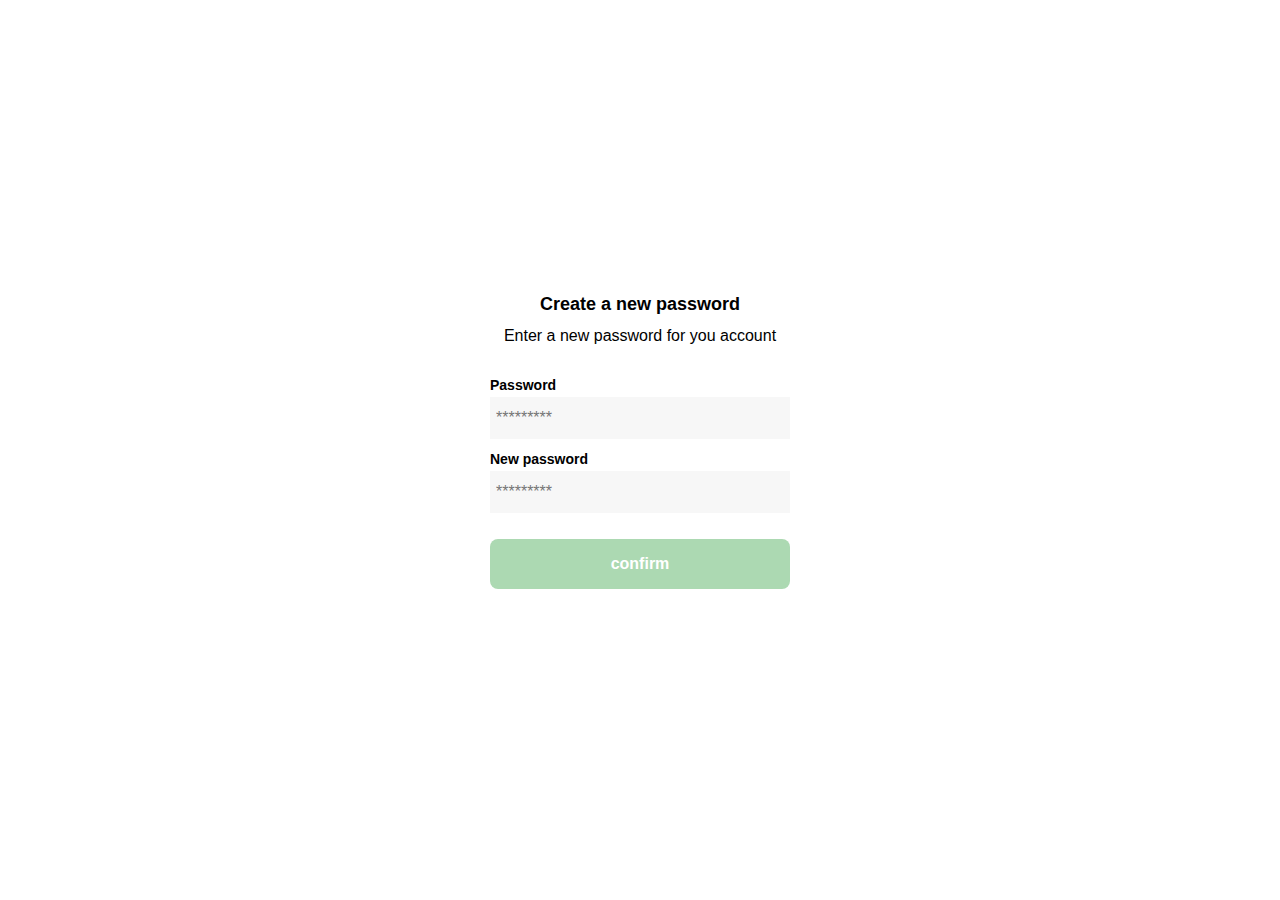
<file: clase-1.html>
<!DOCTYPE html>
<html lang="en">
<head>
    <meta charset="UTF-8">
    <meta http-equiv="X-UA-Compatible" content="IE=edge">
    <meta name="viewport" content="width=device-width, initial-scale=1.0">
    <title>Document</title>
    <link rel="stylesheet" href="styles/clase-1.css">
    <link rel="shortcut icon" href="./logos/favicon_bota_fora.png.svg" type="img">
</head>
<body>
    <div class="login">
        <div class="form-container">
            <img src='./logos/logo_yard_sale.svg' alt='logo' class="logo"/>

            <h1 class="title">Create a new password</h1>
            <p class="subtitle">Enter a new password for you account</p>
            <form action="/" class="form">
                <label for='password' class="label">
                    Password
                </label>
                <input type='password' id="password" placeholder="*********" class="input input-password"/>
                <label for='new-password' class="label">
                    New password
                </label>
                <input type='password' id="new-password" placeholder="*********" class="input input-password"/>

                <input type='submit' value="confirm" class="primary-button login-button"/>
            </form>
        </div>
    </div>
</body>
</html>
</file>
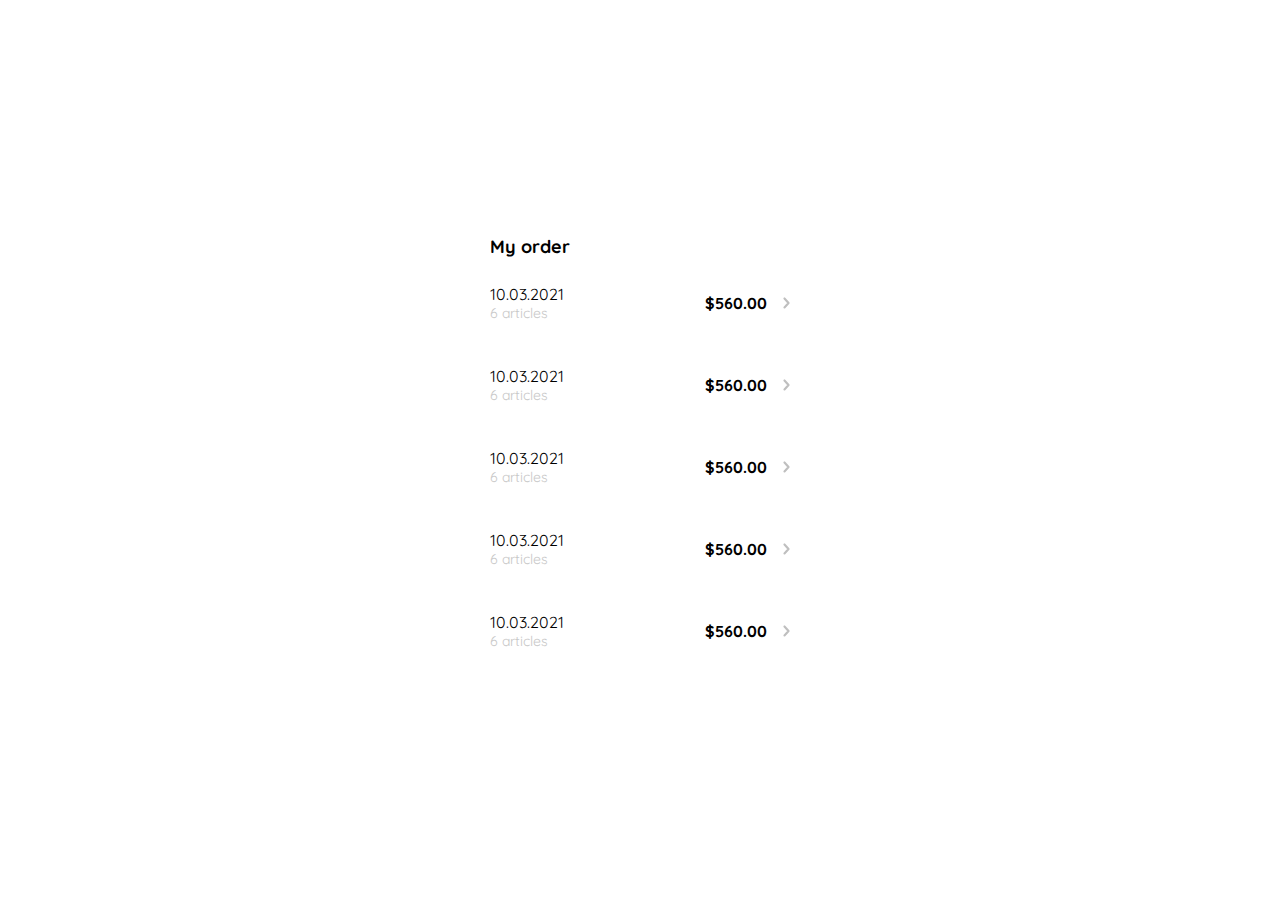
<file: clase-10.html>
<!DOCTYPE html>
<html lang="es">
  <head>
    <link rel="preconnect" href="https://fonts.googleapis.com" />
    <link rel="preconnect" href="https://fonts.gstatic.com" crossorigin />
    <link
      href="https://fonts.googleapis.com/css2?family=Quicksand:wght@300;500;700&display=swap"
      rel="stylesheet"
    />
    <meta charset="UTF-8" />
    <meta http-equiv="X-UA-Compatible" content="IE=edge" />
    <meta name="viewport" content="width=device-width, initial-scale=1.0" />
    <link rel="stylesheet" href="./styles/clase-1.css" />
    <title>My order | Platzi Yard Sale</title>
  </head>
  <body>
    <header></header>
    <main>
      <div class="my-order">
        <div class="my-order-container">
          <h1 class="title-order">My order</h1>
          <div class="my-order-content">
            <div class="order-2">
              <div>
                <p>
                  <span> 10.03.2021 </span>
                  <span> 6 articles </span>
                </p>
              </div>
              <p>$560.00</p>
              <img src="./icons/flechita.svg" alt="arrow" />
            </div>
            <div class="order-2">
              <div>
                <p>
                  <span> 10.03.2021 </span>
                  <span> 6 articles </span>
                </p>
              </div>
              <p>$560.00</p>
              <img src="./icons/flechita.svg" alt="arrow" />
            </div>
            <div class="order-2">
              <div>
                <p>
                  <span> 10.03.2021 </span>
                  <span> 6 articles </span>
                </p>
              </div>
              <p>$560.00</p>
              <img src="./icons/flechita.svg" alt="arrow" />
            </div>
            <div class="order-2">
              <div>
                <p>
                  <span> 10.03.2021 </span>
                  <span> 6 articles </span>
                </p>
              </div>
              <p>$560.00</p>
              <img src="./icons/flechita.svg" alt="arrow" />
            </div>
            <div class="order-2">
              <div>
                <p>
                  <span> 10.03.2021 </span>
                  <span> 6 articles </span>
                </p>
              </div>
              <p>$560.00</p>
              <img src="./icons/flechita.svg" alt="arrow" />
            </div>
          </div>
        </div>
      </div>
    </main>
  </body>
</html>
</file>
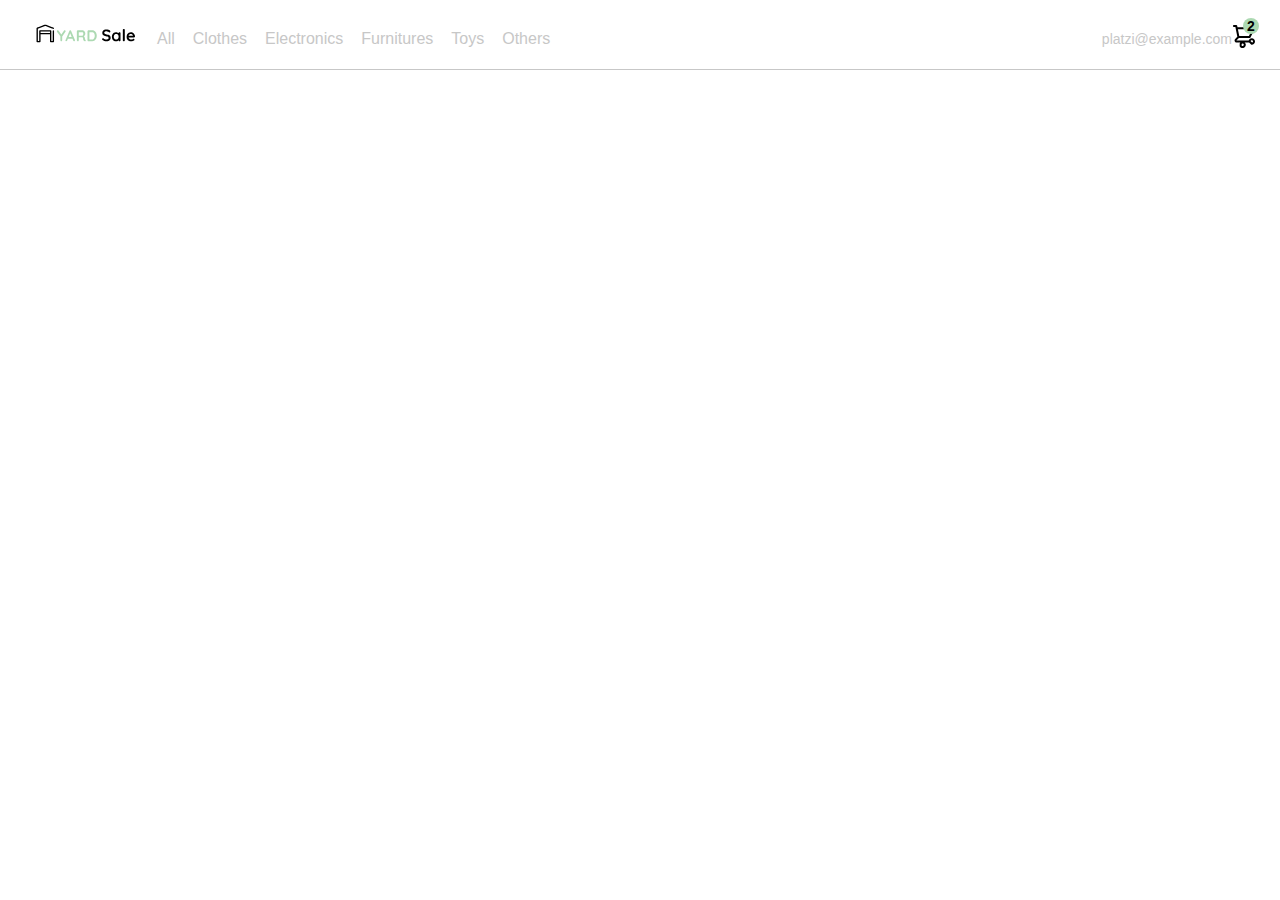
<file: clase-11.html>
<!DOCTYPE html>
<html lang="en">
  <head>
    <meta charset="UTF-8" />
    <meta http-equiv="X-UA-Compatible" content="IE=edge" />
    <meta name="viewport" content="width=device-width, initial-scale=1.0" />
    <title>Document</title>
    <style>
      :root {
        --white: #ffffff;
        --black: #000000;
        --dark: #232830;
        --very-light-pink: #c7c7c7;
        --text-input-field: #f7f7f7;
        --hospital-green: #acd9b2;
        --sm: 14px;
        --md: 16px;
        --lg: 18px;
      }
      body {
        font-family: "Quicksand", sans-serif;
        margin: 0;
        width: 100%;
      }

      .menu {
        display: none;
      }

      .logo {
        width: 100px;
      }

      nav {
        display: flex;
        justify-content: space-between;
        align-items: center;
        padding: 0 24px;
        border-bottom: 1px solid var(--very-light-pink);
      }

      .navbar-email {
        color: var(--very-light-pink);
        font-size: var(--sm);
      }

      .navbar-left {
        display: flex;
        margin-left: 12px;
      }

      .navbar-left ul {
        margin-left: 12px;
      }

      .navbar-left ul li a,
      .navbar-right ul li a {
        text-decoration: none;
        color: var(--very-light-pink);
        border: 1px solid var(--white);
        border-radius: 8px;
        padding: 8px;
      }

      .navbar-left ul li a:hover,
      .navbar-right ul li a:hover {
        border: 1px solid var(--hospital-green);
        color: var(--hospital-green);
      }

      .navbar-left ul,
      .navbar-right ul {
        list-style: none;
        padding: 0;
        margin-top: 24px;
        display: flex;
        align-items: center;
      }

      .navbar-right {
        display: flex;
      }

      .navbar-shopping-cart {
        position: relative;
      }

      .navbar-shopping-cart div {
        position: absolute;
        top: -6px;
        right: -3px;
        width: 16px;
        height: 16px;
        display: flex;
        justify-content: center;
        align-items: center;
        background-color: var(--hospital-green);
        border-radius: 50%;
        font-size: var(--sm);
        font-weight: bold;
      }

      @media (max-width: 640px) {
        .menu {
          display: block;
        }

        .navbar-left ul {
          display: none;
        }
        .navbar-email {
          display: none;
        }
      }
    </style>
  </head>
  <body>
    <nav>
      <img src="./icons/icon_menu.svg" alt="menu" class="menu" />
      <div class="navbar-left">
        <img src="./logos/logo_yard_sale.svg" alt="logo" class="logo" />
        <ul>
          <li>
            <a href="/">All</a>
          </li>
          <li>
            <a href="/">Clothes</a>
          </li>
          <li>
            <a href="/">Electronics</a>
          </li>
          <li>
            <a href="/">Furnitures</a>
          </li>
          <li>
            <a href="/">Toys</a>
          </li>
          <li>
            <a href="/">Others</a>
          </li>
        </ul>
      </div>
      <div class="navbar-right">
        <ul>
          <li class="navbar-email">platzi@example.com</li>
          <li class="navbar-shopping-cart">
            <img src="./icons/icon_shopping_cart.svg" alt="shopping cart" />
            <div>2</div>
          </li>
        </ul>
      </div>
    </nav>
  </body>
</html>
</file>
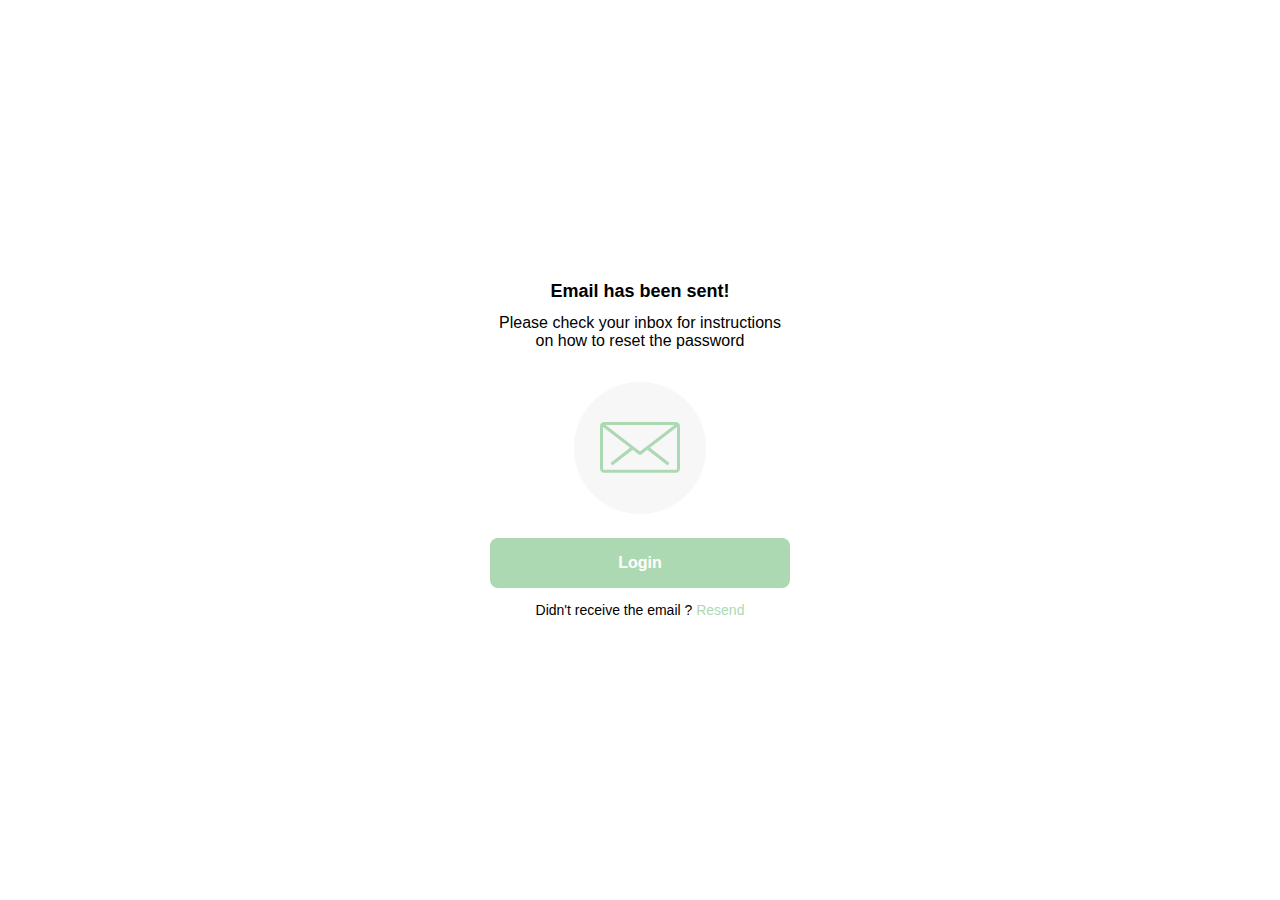
<file: clase-2.html>
<!DOCTYPE html>
<html lang="en">
<head>
    <meta charset="UTF-8">
    <meta http-equiv="X-UA-Compatible" content="IE=edge">
    <meta name="viewport" content="width=device-width, initial-scale=1.0">
    <title>Document</title>
    <link rel="stylesheet" href="styles/clase-1.css">
</head>
<body>
    <div class="login">
        <div class="email-container">
            <img src='./logos/logo_yard_sale.svg' alt='logo' class="logo"/>

            <h1 class="title">Email has been sent!</h1>
            <p class="subtitle">Please check your inbox for instructions on how to reset the password</p>
            <div class="email-image">
                <img src="./icons/email.svg" alt="email" >
            </div>
            <button class="primary-button">Login</button>
            <p class="resend">
                <span>Didn't receive the email ?</span>
                <a href="/">Resend</a>
            </p>
        </div>
    </div>
</body>
</html>
</file>
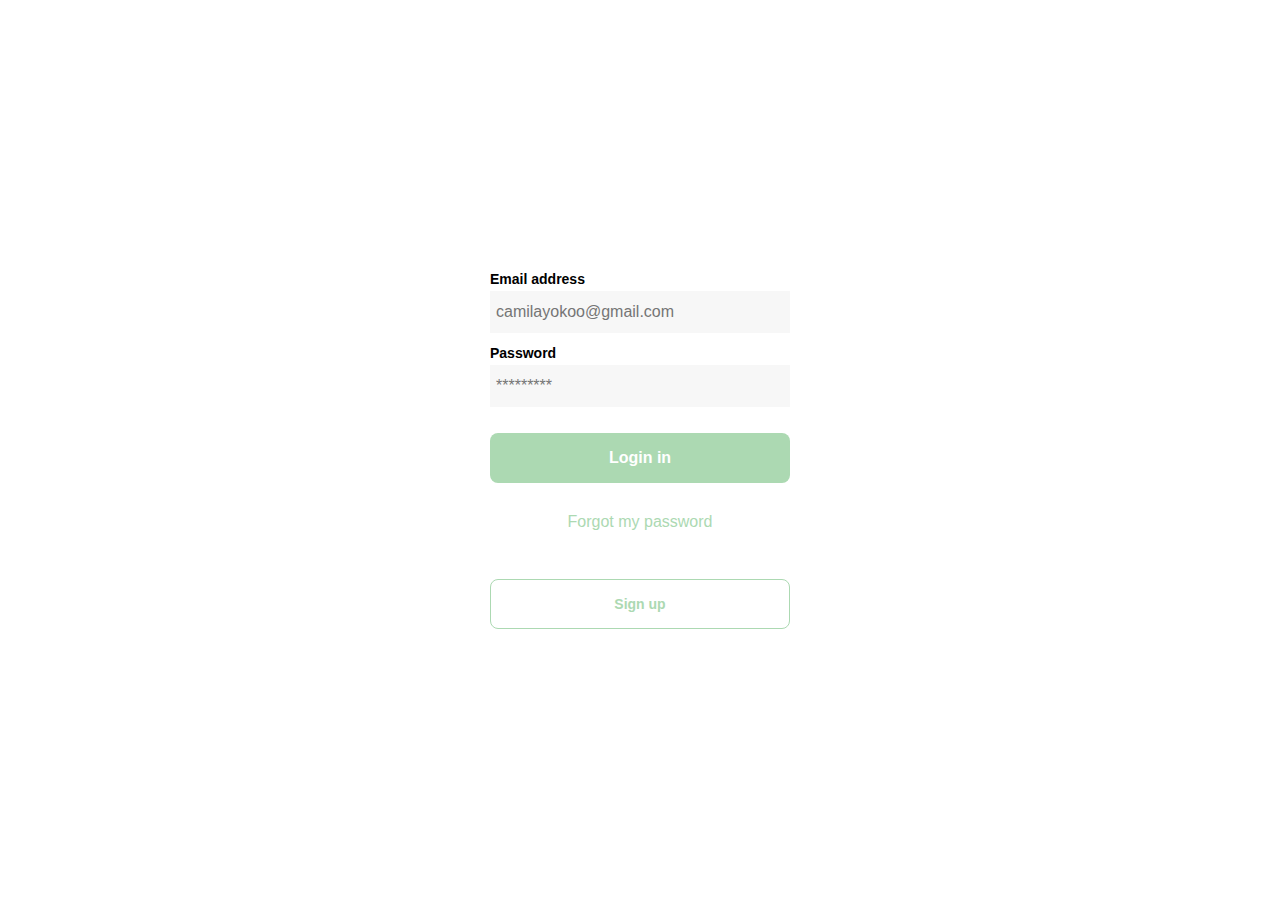
<file: clase-3.html>
<!DOCTYPE html>
<html lang="en">
<head>
    <meta charset="UTF-8">
    <meta http-equiv="X-UA-Compatible" content="IE=edge">
    <meta name="viewport" content="width=device-width, initial-scale=1.0">
    <title>Document</title>
    <link rel="shortcut icon" href="./logos/favicon_bota_fora.png.svg" type="img">
    <link rel="stylesheet" href="styles/clase-1.css">
</head>
<body>
    <div class="login">
        <div class="form-container ">
            <img src='./logos/logo_yard_sale.svg' alt='logo' class="logo"/>
            <form action="/" class="form mb-10">
                <label for='email' class="label">
                    Email address
                </label>
                <input type='email' id="email" placeholder="camilayokoo@gmail.com" class="input input-password"/>
                <label for='password' class="label">
                    Password
                </label>
                <input type='password' id="password" placeholder="*********" class="input input-password"/>

                <input type='submit' value="Login in" class="primary-button login-button"/>
                <a href="/" class="forgot-text">Forgot my password</a>
            </form>
            <button class="secondary-button signup-button">Sign up</button>
        </div>
    </div>
</body>
</html>
</file>
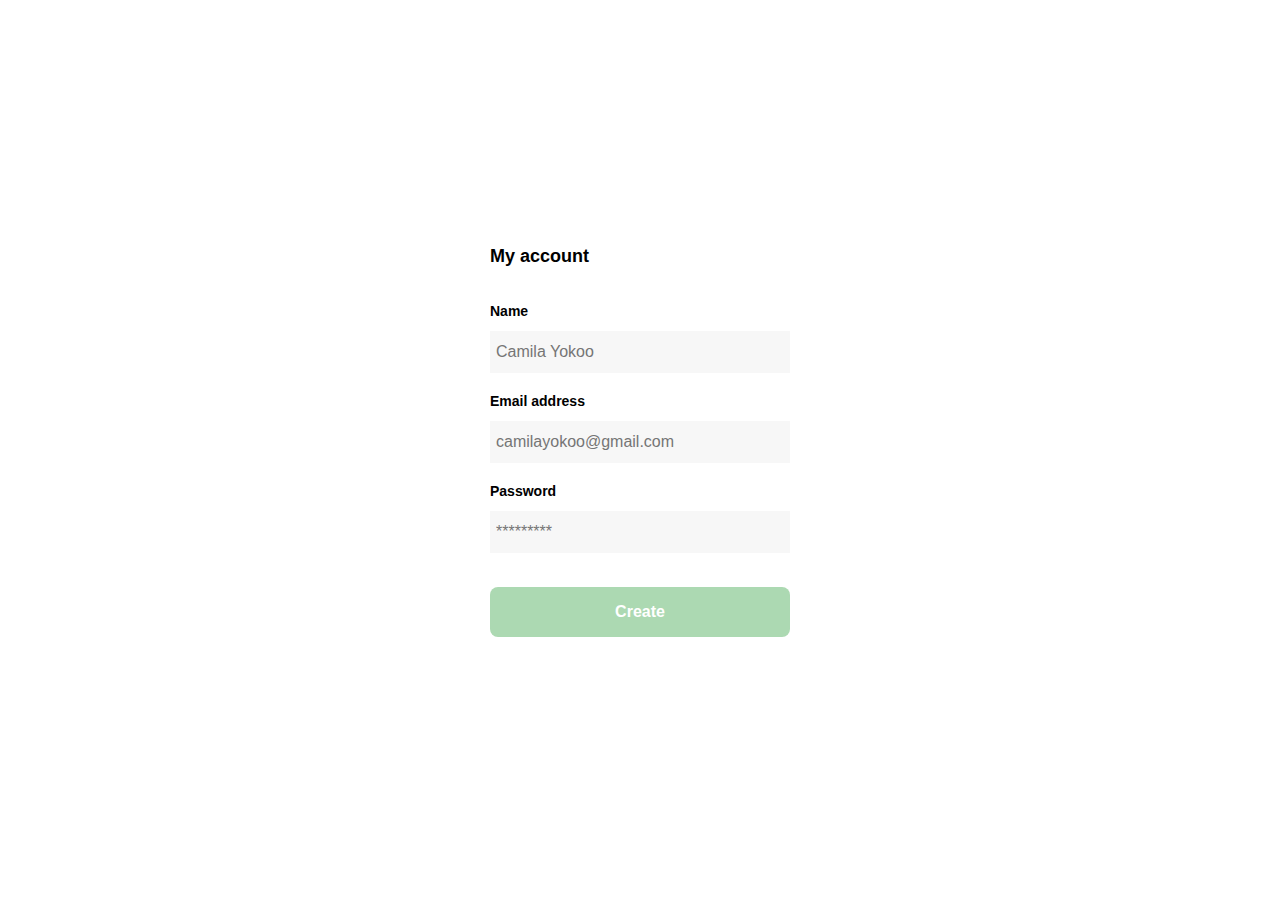
<file: clase-4.html>
<!DOCTYPE html>
<html lang="en">
<head>
    <meta charset="UTF-8">
    <meta http-equiv="X-UA-Compatible" content="IE=edge">
    <meta name="viewport" content="width=device-width, initial-scale=1.0">
    <title>Document</title>
    <link rel="shortcut icon" href="./logos/favicon_bota_fora.svg" type="img">
    <link rel="stylesheet" href="styles/clase-1.css">
</head>
<body>
    <div class="login">
        <div class="form-container">
            <img src='./logos/logo_yard_sale.svg' alt='logo' class="logo"/>
            <h1 class="title left">My account</h1>
            <form action="/" class="form gap-10">
                <label for='name' class="label">
                    Name
                </label>
                <input type='name' id="name" placeholder="Camila Yokoo" class="input input-password"/>
                <label for='email' class="label">
                    Email address
                </label>
                <input type='email' id="email" placeholder="camilayokoo@gmail.com" class="input input-password"/>
                <label for='password' class="label">
                    Password
                </label>
                <input type='password' id="password" placeholder="*********" class="input input-password"/>

                <input type='submit' value="Create" class="primary-button login-button"/>
            </form>
        </div>
    </div>
</body>
</html>
</file>
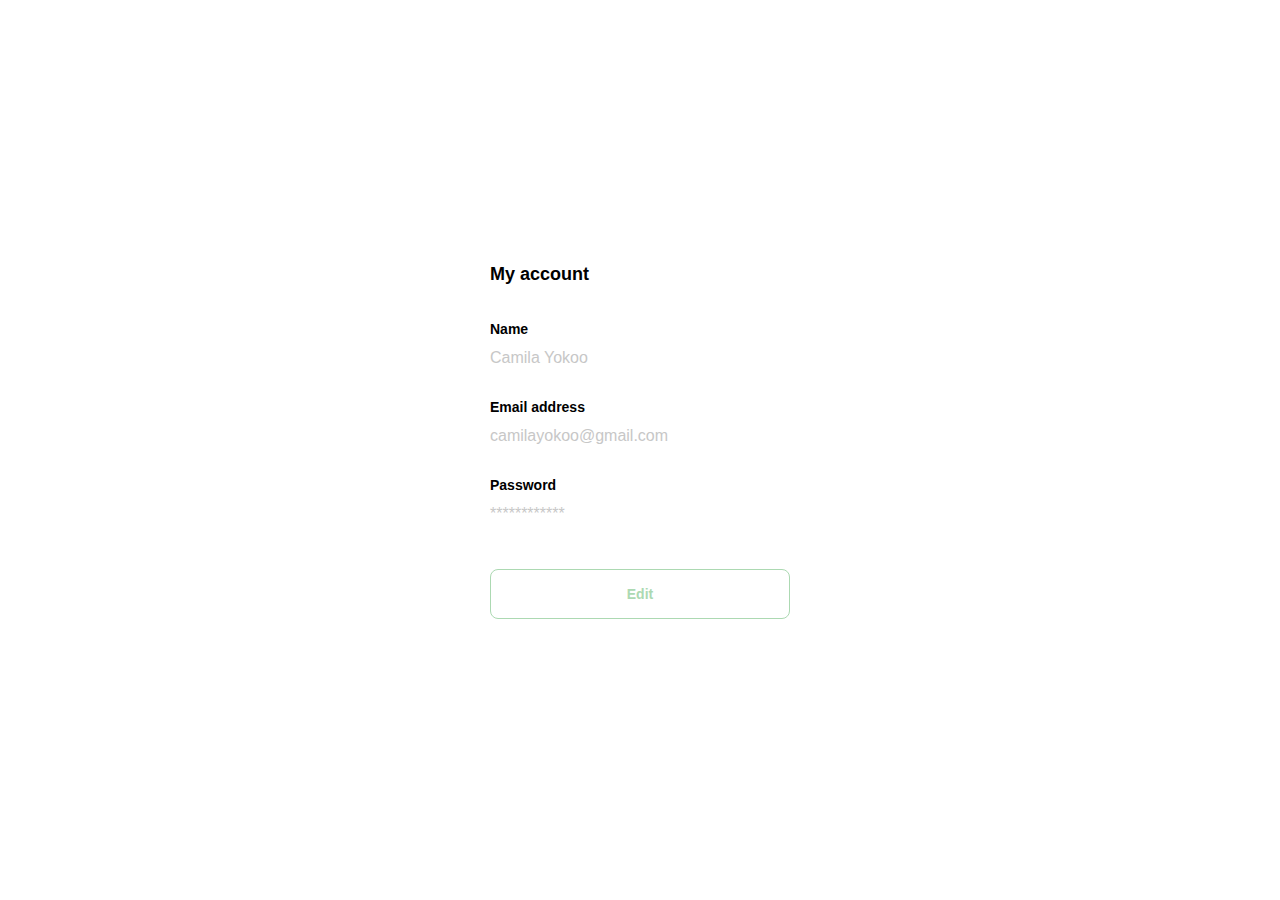
<file: clase-5.html>
<!DOCTYPE html>
<html lang="en">
<head>
    <meta charset="UTF-8">
    <meta http-equiv="X-UA-Compatible" content="IE=edge">
    <meta name="viewport" content="width=device-width, initial-scale=1.0">
    <title>Document</title>
    <link rel="shortcut icon" href="./logos/favicon_bota_fora.svg" type="img">
    <link rel="stylesheet" href="styles/clase-1.css">
</head>
<body>
    <div class="login">
        <div class="form-container">
            <img src='./logos/logo_yard_sale.svg' alt='logo' class="logo"/>
            <h1 class="title left">My account</h1>
            <form action="/" class="form">
                <label for='name' class="label">
                    Name
                </label>
                <p class="value">Camila Yokoo</p>
                <label for='email' class="label">
                    Email address
                </label>
                <p class="value">
                    camilayokoo@gmail.com
                </p>
                <label for='password' class="label">
                    Password
                </label>
                <p class="value">************</p>
                <input type='submit' value="Edit" class="secondary-button login-button"/>
            </form>
        </div>
    </div>
</body>
</html>
</file>
<file: styles/clase-1.css>
:root {
  --white: #ffffff;
  --black: #000000;
  --dark: #232830;
  --very-light-pink: #c7c7c7;
  --text-input-field: #f7f7f7;
  --hospital-green: #acd9b2;
  --sm: 14px;
  --md: 16px;
  --lg: 18px;
}

body {
  font-family: "Quicksand", sans-serif;
  margin: 0;
}

.mobile-menu {
  padding: 24px;
}

.mobile-menu a {
  text-decoration: none;
  color: var(--black);
  font-weight: bold;
}

.mobile-menu ul {
  padding: 0;
  margin: 24px 0 0;
  list-style: none;
}

.mobile-menu ul li {
  margin-bottom: 24px;
}

.email {
  font-size: var(--sm);
  font-weight: 300 !important;
}

.mobile-menu ul:nth-child(1) {
  border-bottom: 1px solid #c7c7c7;
}

.sign-out {
  font-size: var(--sm);
  color: var(--hospital-green) !important;
}

.mobile-menu ul:nth-child(3) {
  position: absolute;
  bottom: 0;
}

.login {
  width: 100%;
  height: 100vh;
  display: grid;
  place-items: center;
}

.form-container {
  display: grid;
  grid-template-rows: auto 1fr auto;
  width: 300px;
}

.email-container {
  display: grid;
  grid-template-rows: auto 1fr auto;
  width: 300px;
  justify-items: center;
}

.logo {
  width: 150px;
  margin-bottom: 48px;
  justify-self: center;
  display: none;
}

.title {
  font-size: var(--lg);
  margin-bottom: 12px;
  text-align: center;
}

.left {
  text-align: start;
  margin-bottom: 36px;
}

.subtitle {
  color: var(--very--light-pink);
  font-size: var(--md);
  font-weight: 300;
  margin-top: 0;
  margin-bottom: 32px;
  text-align: center;
}

.label {
  font-size: var(--sm);
  font-weight: bold;
  margin-bottom: 4px;
}

.input {
  background-color: var(--text-input-field);
  border: none;
  border-radius: 8;
  height: 30px;
  font-size: var(--md);
  padding: 6px;
  margin-bottom: 12px;
}

.form {
  display: flex;
  flex-direction: column;
}

.primary-button {
  background-color: var(--hospital-green);
  border-radius: 8px;
  border: none;
  color: var(--white);
  width: 100%;
  cursor: pointer;
  font-size: var(--md);
  font-weight: bold;
  height: 50px;
}

.login-button {
  margin-top: 14px;
  margin-bottom: 30px;
}

.email-image {
  width: 132px;
  height: 132px;
  border-radius: 50%;
  background-color: var(--text-input-field);
  display: flex;
  justify-content: center;
  align-items: center;
  margin-bottom: 24px;
}

.email-image img {
  width: 80px;
}

.resend {
  font-size: var(--sm);
}

.resend span {
  color: var(--very--light-pink);
}

.resend a {
  color: var(--hospital-green);
  text-decoration: none;
}

.forgot-text {
  color: var(--hospital-green);
  text-align: center;
  text-decoration: none;
}

.mb-10 {
  margin-bottom: 48px;
}

.secondary-button {
  color: var(--hospital-green);
  background-color: transparent;
  border-radius: 8px;
  border: 1px solid var(--hospital-green);
  width: 100%;
  cursor: pointer;
  font-size: var(--sm);
  font-weight: bold;
  height: 50px;
}

.gap-10 {
  display: flex;
  flex-direction: column;
  gap: 8px;
}

.value {
  color: var(--very-light-pink);
  font-size: var(--md);
  margin: 8px 0 32px 0px;
}

/* pagina de inicio */
.cards-container {
  display: grid;
  gap: 26px;
  grid-template-columns: repeat(auto-fill, 240px);
  place-content: center;
}

.info-card p:nth-child(1) {
  font-size: var(--md);
  font-weight: bold;
  margin-top: 0;
  margin-bottom: 4px;
}

.info-card p:nth-child(2) {
  font-size: var(--sm);
  margin-top: 0;
  margin-bottom: 0;
  color: var(--very--light-pink);
}

.product-card {
  width: 240px;
}

.product-card img {
  width: 240px;
  height: 240px;
  border-radius: 20px;
  object-fit: cover;
}

.product-card .actions {
  display: flex;
  justify-content: space-between;
  align-items: center;
  margin-top: 12px;
}

.product-card figure img {
  width: 35px;
  height: 35px;
}

.desktop-menu {
  width: 100px;
  height: auto;
  border: 1px solid #c7c7c7;
  border-radius: 6px;
  padding: 20px 20px 0px 20px;
}

.desktop-menu ul {
  list-style: none;
  padding: 0;
  margin: 0;
}

.desktop-menu ul li {
  text-align: end;
  text-decoration: none;
  font-weight: bold;
}

.desktop-menu ul li a {
  text-decoration: none;
  color: var(--black);
  margin-bottom: 20px;
  display: inline-block;
}

.desktop-menu ul li:last-child {
  padding: 20px;
  font-weight: normal;
  border-top: 1px solid #c7c7c7;
}

.desktop-menu ul li:last-child a {
  color: var(--hospital-green);
  font-size: var(--sm);
}

.my-order {
  width: 100%;
  height: 100vh;
  display: grid;
  place-items: center;
}

.title-order {
  font-size: var(--lg);
  margin-bottom: 10px;
}

.my-order-container {
  display: grid;
  grid-template-rows: auto 1fr auto;
  width: 300px;
}

.my-order-content {
  display: flex;
  flex-direction: column;
}

.shopping-cart {
  display: grid;
  grid-template-columns: auto 1fr auto auto;
  gap: 16px;
  margin-bottom: 24px;
  align-items: center;
}

.shopping-cart figure {
  margin: 0;
}

.order {
  display: grid;
  grid-template-columns: auto 1fr;
  gap: 16px;
  align-items: center;
  background: var(--text-input-field);
  margin-bottom: 24px;
  border-radius: 8px;
  padding: 0 24px;
}

.order p:nth-child(1) {
  display: flex;
  flex-direction: column;
}

.order p span:nth-child(1) {
  font-size: var(--md);
}

.order p span:nth-child(2) {
  font-size: var(--sm);
  color: var(--very-light-pink);
}

.order p:nth-child(2) {
  text-align: end;
  font-weight: bold;
}
.order-2 {
  display: grid;
  grid-template-columns: auto 1fr auto;
  gap: 16px;
  align-items: center;
  margin-bottom: 12px;
  border-radius: 8px;
}

.order-2 p:nth-child(1) {
  display: flex;
  flex-direction: column;
}

.order-2 p span:nth-child(1) {
  font-size: var(--md);
}

.order-2 p span:nth-child(2) {
  font-size: var(--sm);
  color: var(--very-light-pink);
}

.order-2 p:nth-child(2) {
  text-align: end;
  font-weight: bold;
}

.shopping-cart figure img {
  width: 70px;
  height: 70px;
  border-radius: 20px;
  object-fit: cover;
}

.shopping-cart p:nth-child(2) {
  color: var(--very--light-pink);
}

.shopping-cart p:nth-child(3) {
  font-size: var(--md);
  font-weight: bold;
  color: var(--very--light-pink);
}
@media (max-width: 640px) {
  .logo {
    display: block;
  }
  .signup-button {
    position: absolute;
    bottom: 20px;
    max-width: 300px;
  }
  .login-button {
    position: absolute;
    bottom: 0;
    max-width: 300px;
  }
  .cards-container {
    grid-template-columns: repeat(auto-fill, 140px);
  }
  .product-card {
    width: 140px;
  }
  .product-card img {
    width: 140px;
    height: 140px;
  }
}
</file>
